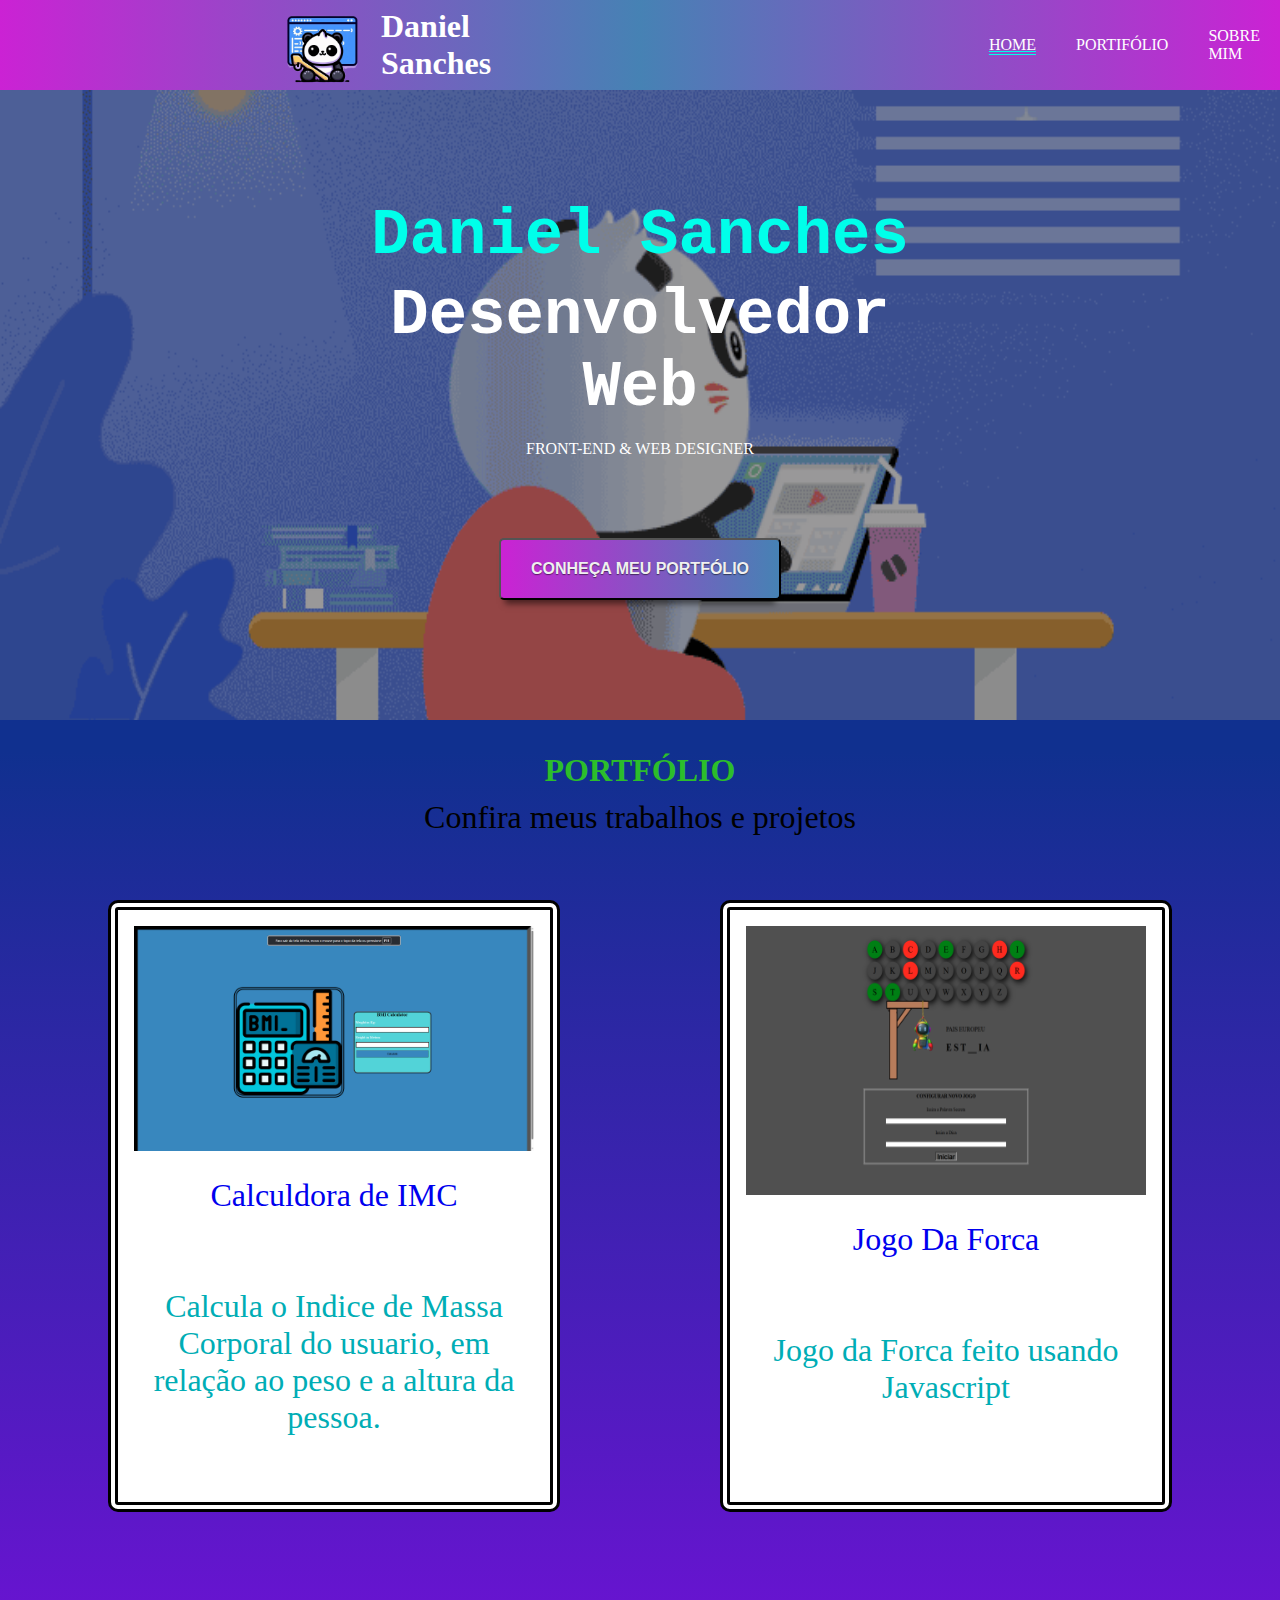
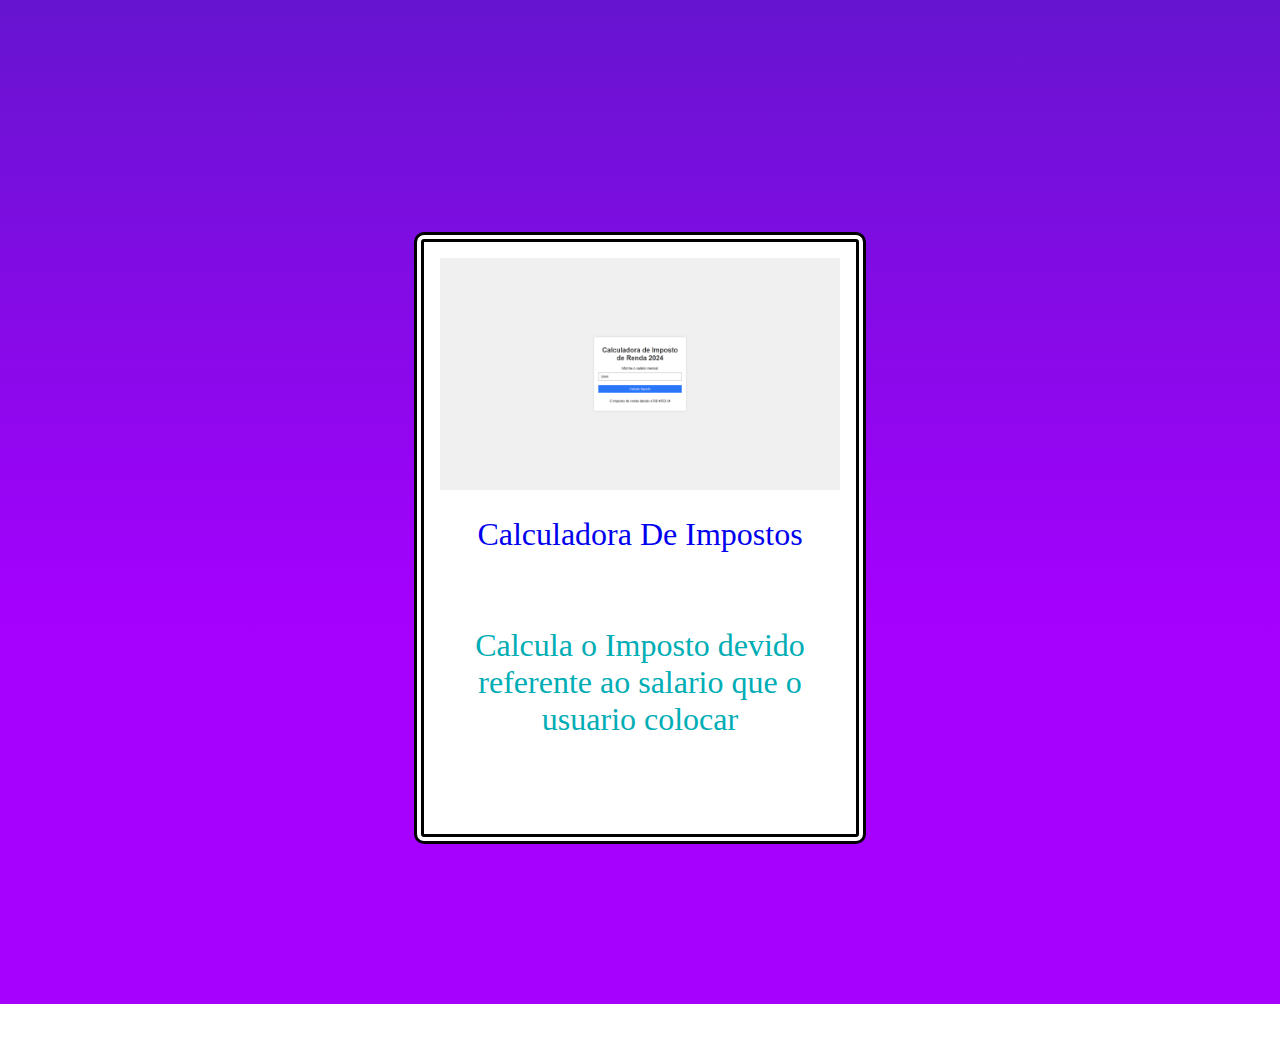
<file: index.html>
<!DOCTYPE html>
<html lang="pt">
<head>
    <meta charset="UTF-8">
    <meta name="viewport" content="width=device-width, initial-scale=1.0">
    <title>Portifólio Daniel Sanches</title>
    <link rel="stylesheet" href="danielsanches.css">
</head>
<body>
        <header class="cabecalho-primario">
            <img class="logo" src="./assets/iconecabecalho.png" alt="">
            </img>
            <h1 class="nome">Daniel Sanches</h1>

            <nav class="header-navegacao">
                <a href="danielsanches.html">HOME</a>
                <p onclick="rolarPag()">PORTIFÓLIO</p>
                <a href="about/sobre.html">SOBRE MIM</a>
            </nav>
        </header>

        <main>
            <div class="conteudo-home">
                <img class="banner" src="./assets/bannerconteudo.gif" alt="">
                <header class="cabecalho-content">
                    <h2 data-anime="400" class="fadeInDown anime" id="name">
                        Daniel Sanches
                        <br>
                    </h2>
                    <h2 data-anime="400" class="fadeInDown anime">
                        Desenvolvedor Web
                    </h2>
                    <p class="headline">FRONT-END & WEB DESIGNER</p>
                    <p data-anime="1200" class="fadeInDown anime">
                        <button class="scroll-down-button" onclick="rolarPag()">Conheça meu Portfólio</button>
                    </p>
            </div>
            </header>
            <header class="portfolio_header">
                <h2>Portfólio</h2>
                <p>Confira meus trabalhos e projetos</p>
                <div class="cartoes_portifolio">
            <a href="./portifolio/calcIMC/index.html">
                <div class="cartoes">
                    <img src="./assets/imccalc.png" alt="">
                    <div class="cartoes_rodape">
                        <p class="cartoes_rodape_nomes">Calculdora de IMC</p>
                        <p class="cartoes_rodape_informacoes">Calcula o Indice de Massa Corporal do usuario, em relação ao peso e a altura da pessoa.</p>
                    </div>
                </div>
            </a>
            <a href="./portifolio/jogoForca/forca.html">
                <div class="cartoes">
                    <img src="./assets/forca.png" alt="">
                    <div class="cartoes_rodape">
                        <p class="cartoes_rodape_nomes">Jogo Da Forca</p>
                        <p class="cartoes_rodape_informacoes">Jogo da Forca feito usando Javascript</p>
                    </div>
                </div>
            </a>
            <a href="./portifolio/calcINSS_RF/index.html">
                <div class="cartoes">
                    <img src="./assets/calc.png" alt="">
                    <div class="cartoes_rodape">
                        <p class="cartoes_rodape_nomes">Calculadora De Impostos</p>
                        <p class="cartoes_rodape_informacoes">Calcula o Imposto devido referente ao salario que o usuario colocar</p>
                    </div>
                </div>
            </a>
            </div>
            </header>
        </main>
        
        <footer></footer>
        <script src="danielsanches.js"></script>
</body>
</html>
</file>
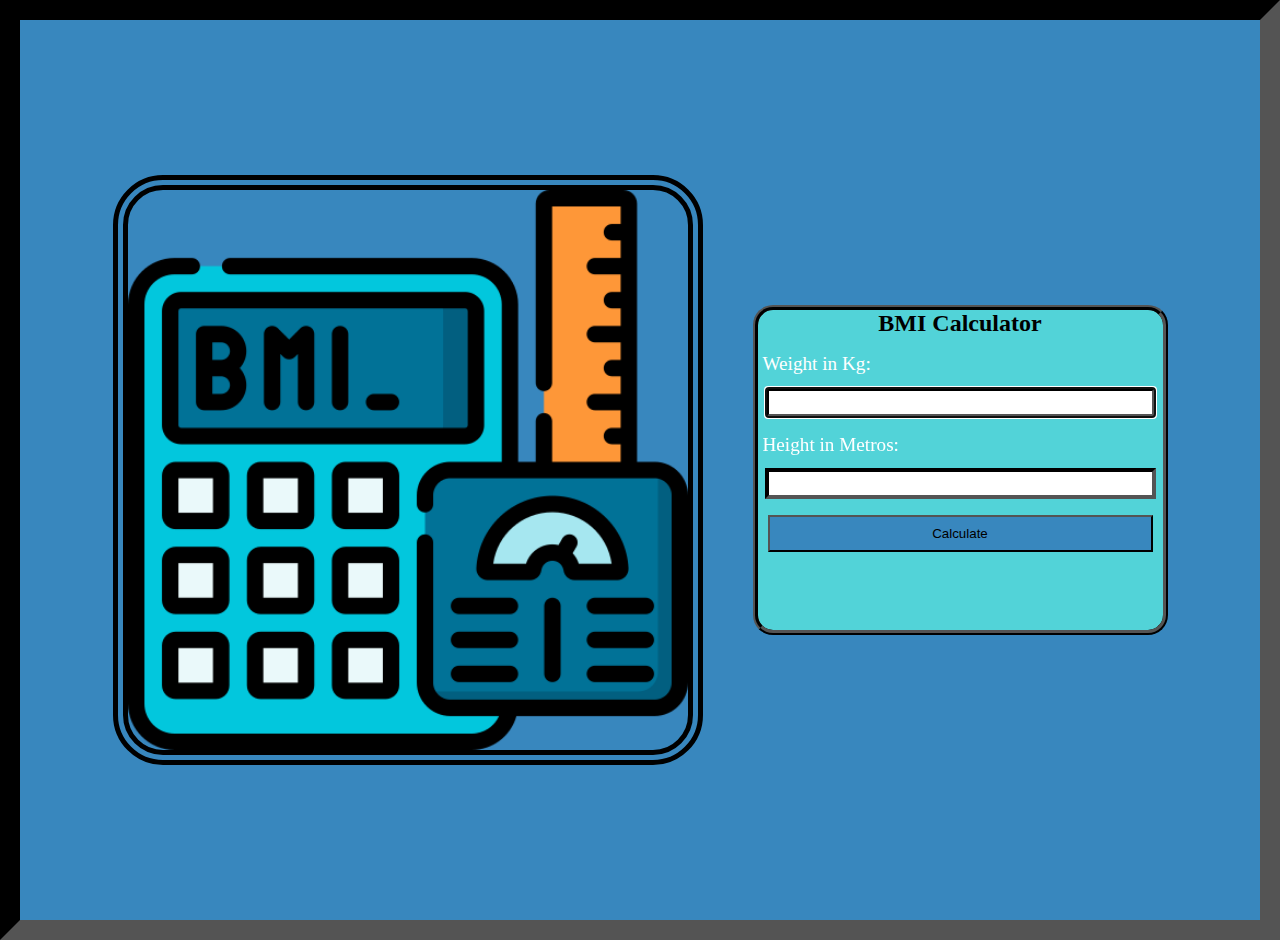
<file: portifolio/calcIMC/index.html>
<!DOCTYPE html>
<html lang="pt-Br">
<head>
    <meta charset="UTF-8">
    <meta name="viewport" content="width=device-width, initial-scale=1.0">
    <meta name="author" content="Daniel Sanches">
    <link rel="stylesheet" href="css/calcIMC-Index.css">
    <title>Calculadora de IMC</title>
</head>
<body>
    <header>

    </header>
    <main>
        <img class="imagem" src="assets/10008838.png" alt="">
        <section class="cartao">
            <h2 class="cartao__titulo">BMI Calculator</h2>
            <p>Weight in Kg:</p>
            <input class="input-kg" type="number" autofocus>
            <p>Height in Metros:</p>
            <input class="input-alt" type="number" autofocus>
            <button class="botao-calcular">Calculate</button>
            <div class="resultado">
                <p class="resultado__num"></p>
                <p class="resultado__txt"></p>
            </div>
        </section>
    </main>
    <footer>
    </footer>
    <script type="text/javascript" src="js/calcIMC.js"></script>
</body>
</html>
</file>
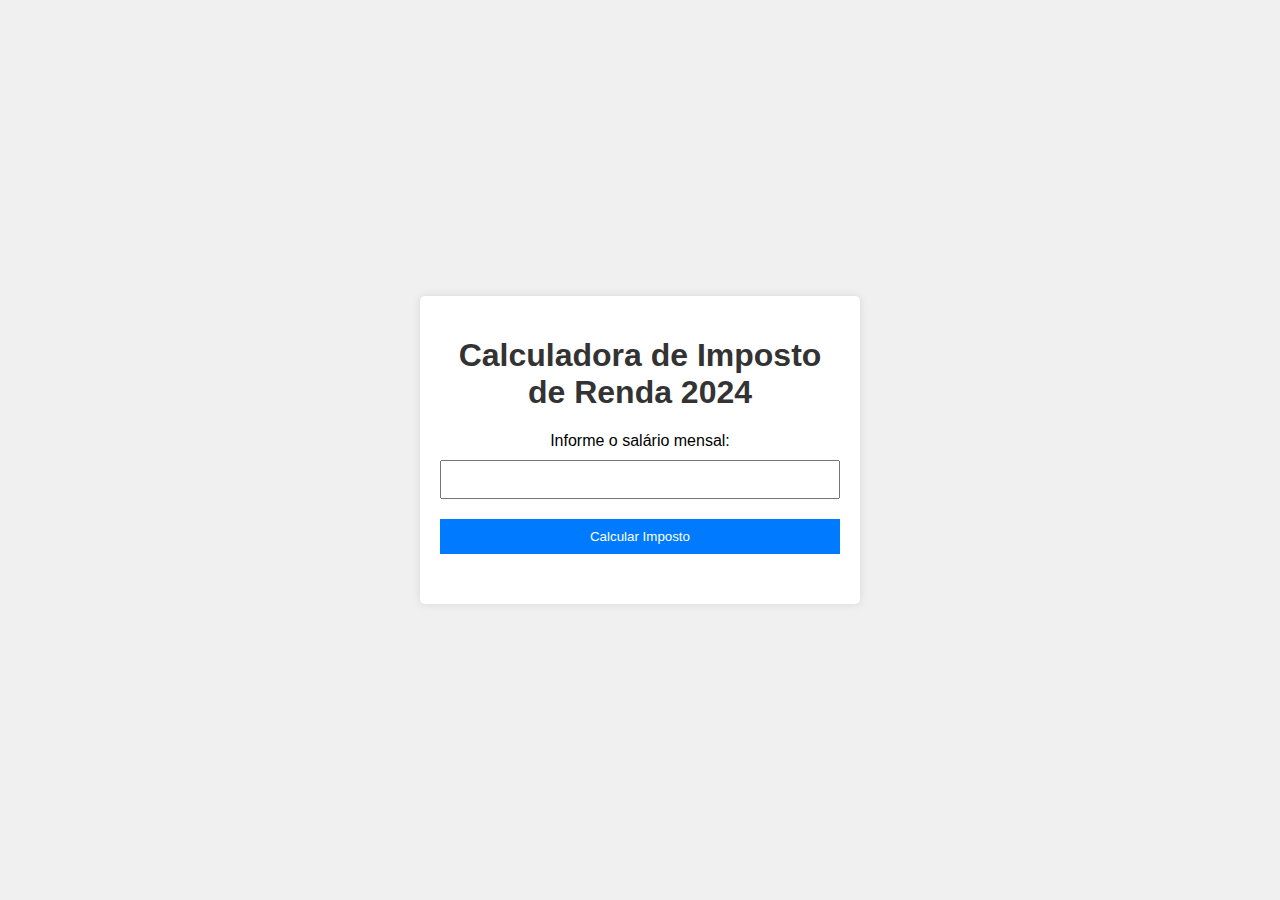
<file: portifolio/calcINSS_RF/index.html>
<!DOCTYPE html>
<html lang="pt-BR">
<head>
    <meta charset="UTF-8">
    <meta name="viewport" content="width=device-width, initial-scale=1.0">
    <title>Calculadora de Imposto de Renda</title>
    <link rel="stylesheet" href="./css/calcif.css">
</head>
<body>
    <div class="container">
        <h1>Calculadora de Imposto de Renda 2024</h1>
        <div>
            <label for="salario">Informe o salário mensal:</label>
            <input type="number" id="salario" min="0" step="0.01">
        </div>
        <button onclick="calcularImposto()">Calcular Imposto</button>
        <div id="resultado"></div>
    </div>

    <script src="./js/calc-inss-ir.js"></script>
</body>
</html>
</file>
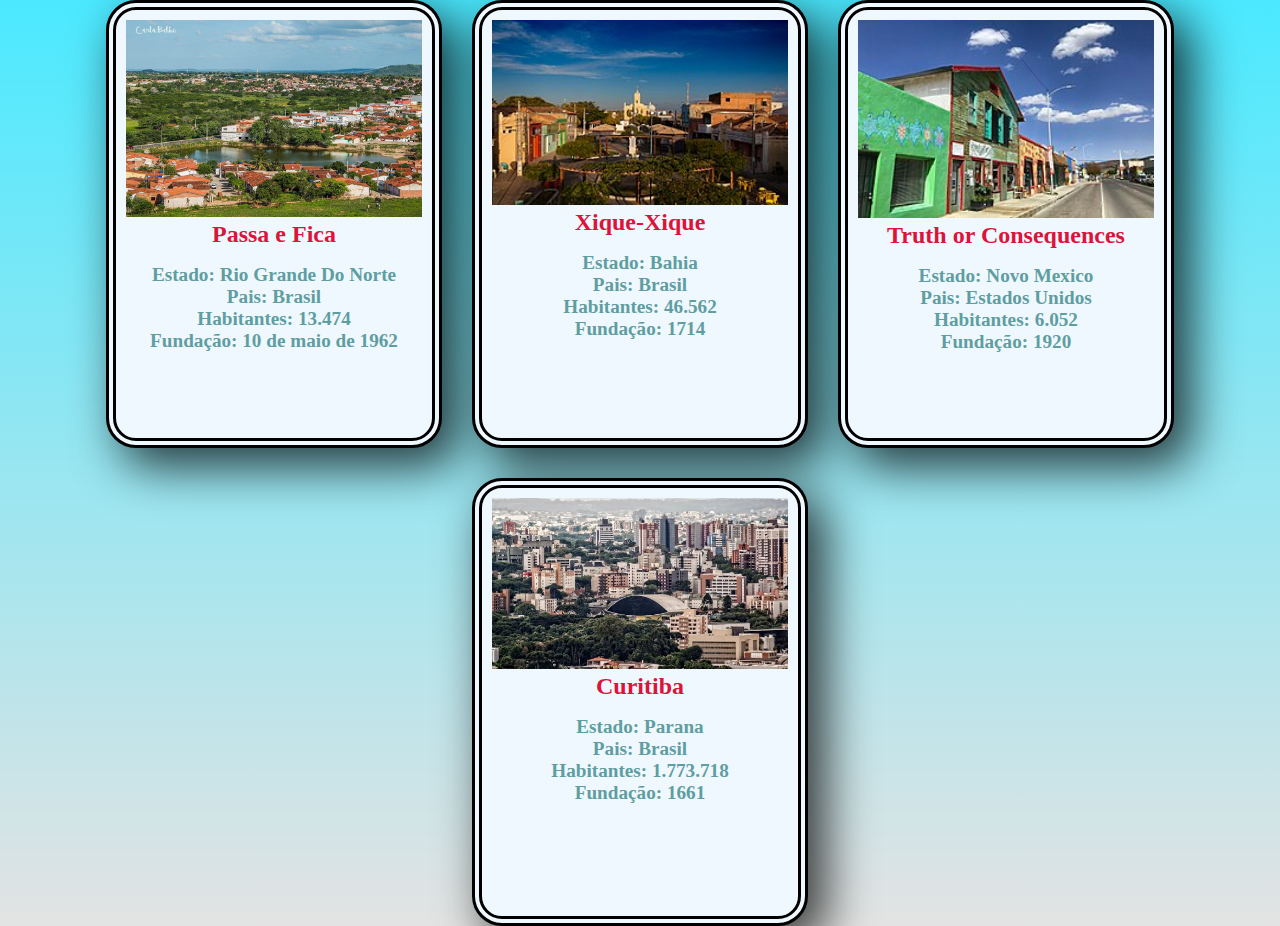
<file: portifolio/cidades/index.htm>
<!DOCTYPE html>
<html lang="pt-br">
<head>
    <meta charset="UTF-8">
    <meta name="viewport" content="width=device-width, initial-scale=1.0">
    <title>CIDADES</title>
    <link rel="stylesheet" href="style.css">
</head>
<body>
    <header> </header>
    <main>
        <section class="cidades"> </section>
    </main>
    <footer></footer>
    <script src="./cidades.js"></script>
</body>
</html>
</file>
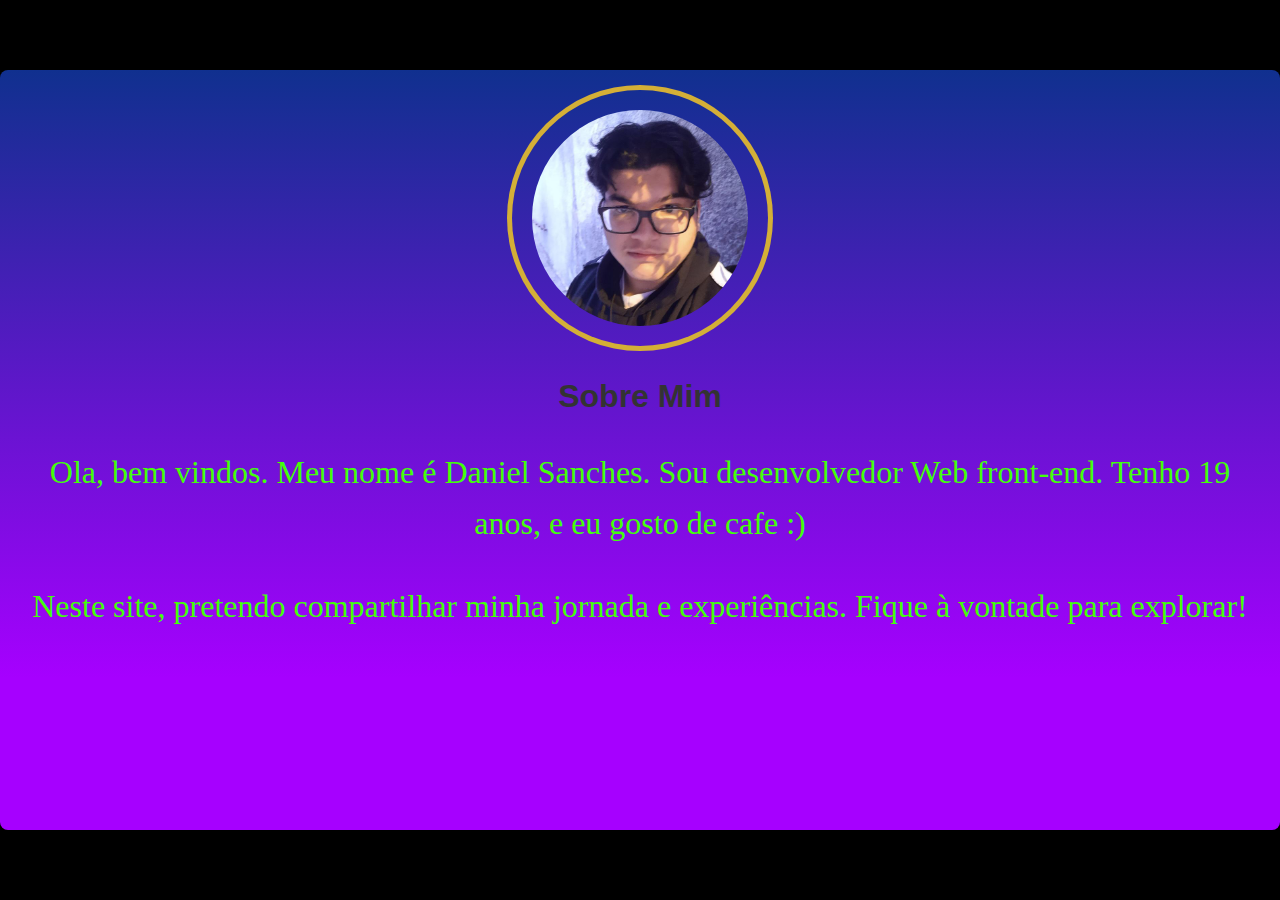
<file: about/sobre.html>
<!DOCTYPE html>
<html lang="pt-br">
<head>
<meta charset="UTF-8">
<meta name="viewport" content="width=device-width, initial-scale=1.0">
<link rel="stylesheet" href="about.css">
<title>Sobre Mim</title>
</head>
<body>
    <div class="container">
        <img src="../assets/fotodan.jpg" alt="">
        <h1>Sobre Mim</h1>
        <p>Ola, bem vindos. Meu nome é Daniel Sanches. Sou desenvolvedor Web front-end. Tenho 19 anos, e eu gosto de cafe :)</p>
        <p>Neste site, pretendo compartilhar minha jornada e experiências. Fique à vontade para explorar!</p>
    </div>
</body>
</html>
</file>
<file: danielsanches.css>
@import url(animacoes.css);

* {
    margin: 0;
    padding: 0;
    text-decoration: none;
}

main {
   background-color: rgba(16, 48, 143, 1);
}

.cabecalho-primario {
    display: flex;
    height: 5rem;
    padding: 5px;
    background-color: #d7b1fa;
    background-image: linear-gradient(90deg, #cb22d4 0, #4682b4 50%, #cb22d4);
}

.cabecalho-primario img {
    justify-self: auto;
}

.logo {
    height: 110%;
    margin-left: 17rem;
}

.nome {
    font-size: 2rem;
    font-family: Georgia, 'Times New Roman', Times, serif;
    margin-left: 1rem;
    margin-right: 1rem;
    color: white;
    display: flex;
    align-items: center;
    gap: 3rem;
}

.header-navegacao * {
    font-size: 1rem;
    font-family: Georgia, 'Times New Roman', Times, serif;
    color: rgb(255, 255, 255);
}

.header-navegacao *:hover {
    color: black;
    transform: scale(1.10)
}

.header-navegacao {
    display: flex;
    align-items: center;
    gap: 2.5rem;
    margin-left: 25rem;
}

.header-navegacao a:nth-child(1) {
    text-decoration: underline;
    text-decoration-style: double;
    text-decoration-color: #00ffea;

}

.banner {
    width: 100%;
    height: 70vh;
    background-size: cover;
    background-repeat: no-repeat;
    background-position: center top;
    filter: brightness(60%);
    position: relative;
}

.conteudo-home {
    position: relative;
    display: block;
    justify-content: center;
    align-items: center; 
    height: 70vh;
}

.cabecalho-content {
    position: absolute;
    top: 50%;
    left: 50%;
    transform: translate(-50%, -50%);
    text-align: center;
    color: white;
}

.cabecalho-content h2 {
    margin: 0;
    font-size: 4rem;
    font-family: 'Courier New', Courier, monospace;
}

.headline {
    margin-top: 1rem;
}

.conteudo-home button {
    background-image: linear-gradient(90deg, #cb22d4 0, #4682b4 50%, #cb22d4);
    background-size: 200% auto;
    border-radius: .3125rem;
    -moz-border-radius: .3125rem;
    -webkit-border-radius: .3125rem;
    box-shadow: 0 10px 6px -6px rgba(0, 0, 0, .5);
    -moz-box-shadow: 0 10px 6px -6px rgba(0, 0, 0, .5);
    -webkit-box-shadow: 0 10px 6px -6px rgba(0, 0, 0, .5);
    color: #f0f0f0;
    cursor: pointer;
    display: inline-block;
    font-family: 'Lucida Sans', 'Lucida Sans Regular', 'Lucida Grande', 'Lucida Sans Unicode', Geneva, Verdana, sans-serif;
    font-size: 1rem;
    font-weight: 900;
    margin-bottom: 10px;
    padding: 20px 30px;
    position: relative;
    text-shadow: 0 1px 1px rgba(0, 0, 0, .5);
    text-transform: uppercase;
    transition-duration: .5s;
    transition-duration: .3s;
    -moz-transition-duration: .3s;
    -webkit-transition-duration: .3s;
    z-index: 3;
    margin-top: 5rem;
    overflow: hidden;
    position: relative;
}

#name {
    color: #00ffea;
    margin-bottom: 0.5rem;
}

.portfolio_header {
    height: auto;
    text-align: center;
    margin-bottom: 60px;
    background: rgb(0,15,36);
background: linear-gradient(180deg, rgba(0,15,36,0.9864320728291317) 0%, rgba(16,48,143,1) 0%, rgba(166,0,255,1) 80%);
}

.portfolio_header h2 {
    margin-top: 2rem;
    color: #2cbd2b;
    font-size: 2rem;
    font-weight: 400;
    font-weight: 600;
    text-transform: uppercase;
}

.portfolio_header p{
    margin-top: 10px;
    margin-bottom: 4rem;
    font-size: 2rem;

  &::after {
    content: "";
    position: absolute;
    top: 100px;
    left: calc(50% - 125px);
    height: 4px;
    width: 250px;
  }
}

.cartoes_portifolio {
    display: flex;
    flex-direction: row;
    align-items: center;
    justify-content: center;
    margin-top: 40px;
    flex-wrap: wrap;
    gap: 10rem;
}

.cartoes {
    border: solid 2px var(--cor-terciaria);
    width: 25rem;
    display: flex;
    flex-direction: column;
    align-items: center;
    padding: 1rem;
    background-color: white;
    border-radius: 10px;
    border:  double black 10px;
    height: 35rem;
    margin-bottom: 10rem;
}

.cartoes:hover {
    transform: scale(1.01);
    box-shadow: 7px 7px #3b3838;
}

.cartoes img {
    width: 100%;
    height: 80%;
}

.cartoes_rodape {
    display: flex;
    justify-content: center;
    flex-direction: column;
    font-size: larger;
    padding: 1rem;
}

.cartoes_rodape_informacoes {
    color: #00ADB5;
}
</file>
<file: portifolio/calcIMC/css/calcIMC-Index.css>
@import url(color.css);
@import url(style.css);

body {
    min-height: 100vh;
    display: flex;
    flex-direction: column;
    justify-content: center;
    border: inset 20px black;
}
main {
    display: flex;
    justify-content: center;
    align-items: center;
    margin-left: 0;
    gap: 50px;
}

.imagem {
    display: flex;
    height: 35rem;
    border: double  15px black;
    border-radius: 50px;
}

.cartao {
    display: flex;
    flex-direction: column;
    background-color: var(--cor-1);
    width: 405px;
    height: 320px;
    border: 5px ridge rgb(0, 0, 0);
    border-radius: 20px;
}

.cartao h2 {
    margin-bottom: 1rem;
    text-align: center;
}

.cartao input {
    margin-bottom: 1rem;
    color: var(--cor-3);
    height: 23px;
}
.cartao p {
    margin: 0px 5px 5px;
    color: white;
    font-size: larger;
}

input {
    text-align: center;
    margin: 7px;
    border: 4px inset black;
}
input[type="number"]::-webkit-inner-spin-button,
input[type="number"]::-webkit-outer-spin-button {
    -webkit-appearance: none;
    margin: 0;
}

.cartao button {
    background-color: var(--cor-2);
    cursor: pointer;
    height: 37px;
    margin: 0px 10px 1px 10px;
}

.resultado {
    margin-top: 5px;
    text-align: center;
}

.teste {
    color:  red;
    text-decoration: underline;
    font-size: larger;
    font-family: 'Franklin Gothic Medium', 'Arial Narrow', Arial, sans-serif;
}
</file>
<file: portifolio/calcINSS_RF/css/calcif.css>
body {
    font-family: Arial, sans-serif;
    background-color: #f0f0f0;
    display: flex;
    justify-content: center;
    align-items: center;
    height: 100vh;
    margin: 0;
}

.container {
    background-color: #fff;
    padding: 20px;
    border-radius: 5px;
    box-shadow: 0 0 10px rgba(0, 0, 0, 0.1);
    text-align: center;
    max-width: 400px;
    width: 100%;
}

h1 {
    color: #333;
}

input[type="number"], button {
    padding: 10px;
    margin: 10px 0;
    width: 100%;
    box-sizing: border-box;
}

button {
    background-color: #007bff;
    color: #fff;
    border: none;
    cursor: pointer;
}

button:hover {
    background-color: #0056b3;
}

#resultado {
    margin-top: 20px;
}
</file>
<file: portifolio/cidades/style.css>
* {
    margin: 0;
    padding: 0;
    text-decoration: none;
    box-sizing: border-box;
}

body {
    background: rgb(75,233,255);
    background: linear-gradient(180deg, rgba(75,233,255,1) 0%, rgba(227,227,227,1) 100%);
}

main {
    display: flex;
    flex-direction: column;
    justify-content: center;
    min-height: 100vh;
}


.cidades {
    display: flex;
    flex-wrap: wrap;
    gap: 30px;
    align-items: center;
    justify-content: center;

}

.cartao {
    background-color: aliceblue;
    width: 21rem;
    height: 28rem;
    text-align: center;
    padding: 10px;
    border: 10px double black;
    border-radius: 30px;
    color: cadetblue;
    font-weight: bold;
    justify-self: center;
    box-shadow: 16px 17px 48px 2px rgba(0,0,0,0.75);
    -webkit-box-shadow: 16px 17px 48px 2px rgba(0,0,0,0.75);
    -moz-box-shadow: 16px 17px 48px 2px rgba(0,0,0,0.75);
}
.cartao:hover {
    cursor: pointer;
    transform: scale(1.12);
}

.foto {
    width: 100%;
}

.nome {
    color: crimson;
    margin-bottom: 1rem;
}

.estado {
    font-size: larger;
}
.pais {
    font-size: larger;
}
.habitantes {
    font-size: larger;
}
.fundacao {
    font-size: larger;
}
</file>
<file: about/about.css>
body {
    font-family: Arial, sans-serif;
    background-color: #000000;
    margin: 0;
    padding: 0;
    display: flex;
    justify-content: center;
    align-items: center;
    height: 100vh;
}

.container {
    width: 100rem;
    height: 45rem;
    background-color: #fff;
    padding: 20px;
    border-radius: 8px;
    box-shadow: 0 0 10px rgba(0, 0, 0, 0.1);
    background: linear-gradient(180deg, rgba(0,15,36,0.9864320728291317) 0%, rgba(16,48,143,1) 0%, rgba(166,0,255,1) 80%);
}

h1 {
    text-align: center;
    color: #333;
    margin-top: 2rem;
}

p {
    line-height: 1.6;
    color: #43ff09;
    text-align: center;
    font-family: 'Times New Roman', Times, serif;
    font-size: 2rem;
}

@media (max-width: 768px) {
    .container {
        width: 90%;
    }
}

img {
    border: 20px solid transparent;
    border-radius: 50%;
    -moz-border-radius: 50%;
    -webkit-border-radius: 50%;
    box-shadow: 0 0 0 5px #d4af37;
    -moz-box-shadow: 0 0 0 5px #d4af37;
    -webkit-box-shadow: 0 0 0 5px #d4af37;
    height:30%;
    max-width: 90%;
    align-self: center;
        display: block;
        margin: 0 auto;
    }
</file>
